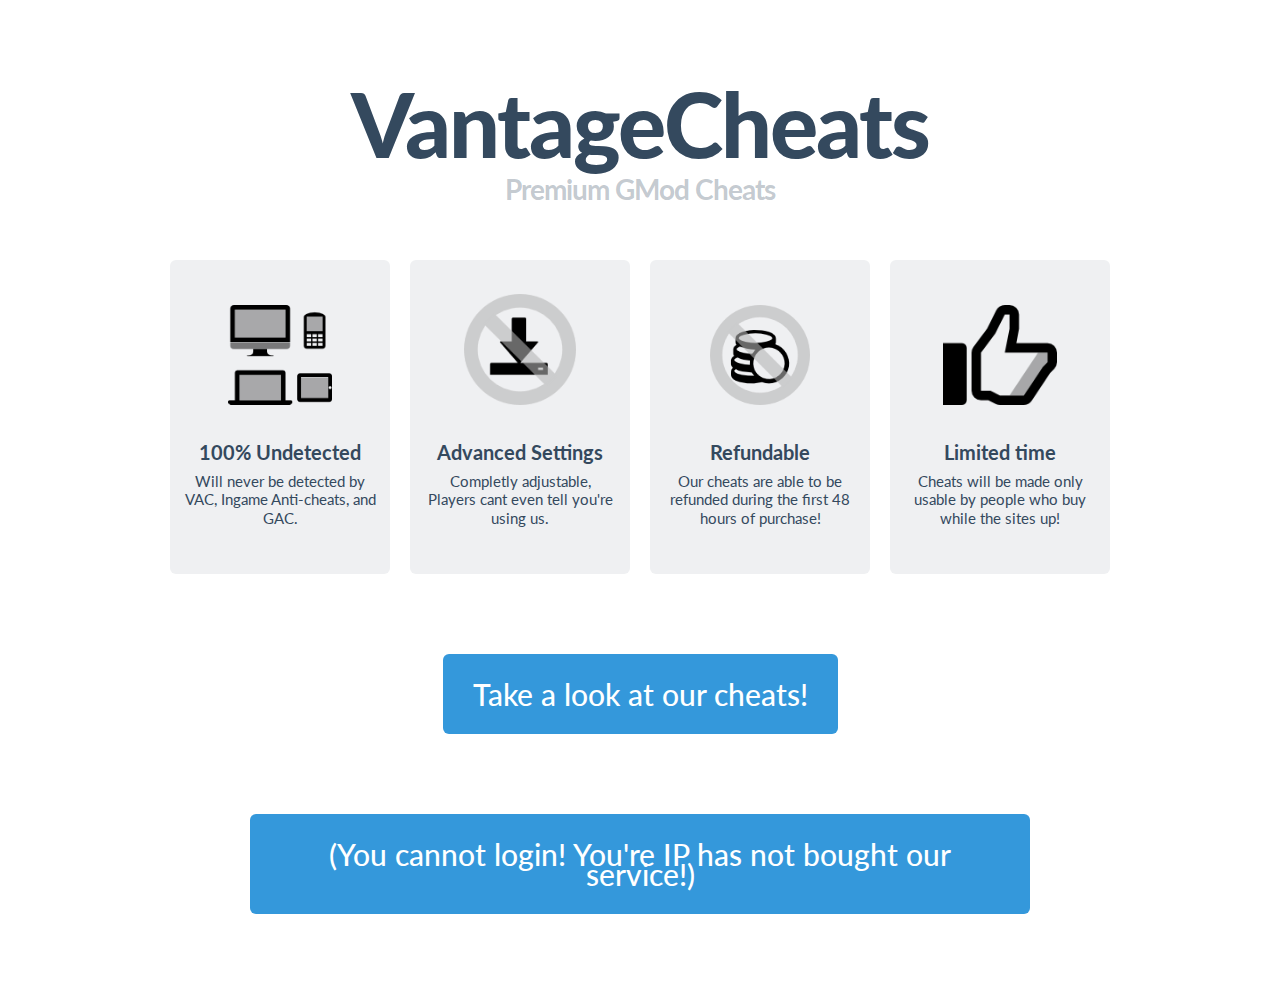
<file: index.html>
<!DOCTYPE html>
<html lang="en"><head>
<meta http-equiv="content-type" content="text/html; charset=UTF-8">
<meta charset="utf-8">

<title>VantageCheats - Premium GMod Cheats</title> 

<meta name="viewport" content="width=1000">
<meta name="keywords" content="screen, display, LCD, OLED, AMOLED, pixel, repair, fix, dot, bright, red, green, blue">
<meta name="description" content="VantageCheats - Premium GMod Cheats">

<link href="JScreenFix%20-%20Pixel%20Repair_files/bootstrap.css" rel="stylesheet">
<link href="JScreenFix%20-%20Pixel%20Repair_files/flat-ui.css" rel="stylesheet">
<link rel="stylesheet" type="text/css" href="JScreenFix%20-%20Pixel%20Repair_files/jquery-ui.css">
<link rel="stylesheet" href="JScreenFix%20-%20Pixel%20Repair_files/style.css">

<script async="" src="JScreenFix%20-%20Pixel%20Repair_files/cbgapi.loaded_1"></script><script async="" src="JScreenFix%20-%20Pixel%20Repair_files/cbgapi.loaded_0"></script><script src="JScreenFix%20-%20Pixel%20Repair_files/all.js" id="facebook-jssdk"></script><script gapi_processed="true" src="JScreenFix%20-%20Pixel%20Repair_files/plusone.js" async="" type="text/javascript"></script><script src="JScreenFix%20-%20Pixel%20Repair_files/widgets.js" id="twitter-wjs"></script><script src="JScreenFix%20-%20Pixel%20Repair_files/ga.js" async="" type="text/javascript"></script><script type="text/javascript" src="JScreenFix%20-%20Pixel%20Repair_files/jquery-2.js"></script><link type="text/css" rel="stylesheet" href="JScreenFix%20-%20Pixel%20Repair_files/mytube.css"><script src="JScreenFix%20-%20Pixel%20Repair_files/mutationObserver.js"></script>
<script type="text/javascript" src="JScreenFix%20-%20Pixel%20Repair_files/jquery-ui.js"></script>
<script type="text/javascript" src="JScreenFix%20-%20Pixel%20Repair_files/jquery.js"></script>
<script type="text/javascript" src="JScreenFix%20-%20Pixel%20Repair_files/jscreenfix.js"></script>

<script type="text/javascript">

  var _gaq = _gaq || [];
  _gaq.push(['_setAccount', 'UA-10873711-4']);
  _gaq.push(['_trackPageview']);

  (function() {
    var ga = document.createElement('script'); ga.type = 'text/javascript'; ga.async = true;
    ga.src = ('https:' == document.location.protocol ? 'https://ssl' : 'http://www') + '.google-analytics.com/ga.js';
    var s = document.getElementsByTagName('script')[0]; s.parentNode.insertBefore(ga, s);
  })();

</script>

<script src="JScreenFix%20-%20Pixel%20Repair_files/mytube.js"></script><style type="text/css">.fb_hidden{position:absolute;top:-10000px;z-index:10001}.fb_invisible{display:none}.fb_reset{background:none;border:0;border-spacing:0;color:#000;cursor:auto;direction:ltr;font-family:"lucida grande", tahoma, verdana, arial, sans-serif;font-size:11px;font-style:normal;font-variant:normal;font-weight:normal;letter-spacing:normal;line-height:1;margin:0;overflow:visible;padding:0;text-align:left;text-decoration:none;text-indent:0;text-shadow:none;text-transform:none;visibility:visible;white-space:normal;word-spacing:normal}.fb_reset>div{overflow:hidden}.fb_link img{border:none}
.fb_dialog{background:rgba(82, 82, 82, .7);position:absolute;top:-10000px;z-index:10001}.fb_reset .fb_dialog_legacy{overflow:visible}.fb_dialog_advanced{padding:10px;-moz-border-radius:8px;-webkit-border-radius:8px;border-radius:8px}.fb_dialog_content{background:#fff;color:#333}.fb_dialog_close_icon{background:url(http://static.ak.fbcdn.net/rsrc.php/v2/yq/r/IE9JII6Z1Ys.png) no-repeat scroll 0 0 transparent;_background-image:url(http://static.ak.fbcdn.net/rsrc.php/v2/yL/r/s816eWC-2sl.gif);cursor:pointer;display:block;height:15px;position:absolute;right:18px;top:17px;width:15px}.fb_dialog_mobile .fb_dialog_close_icon{top:5px;left:5px;right:auto}.fb_dialog_padding{background-color:transparent;position:absolute;width:1px;z-index:-1}.fb_dialog_close_icon:hover{background:url(http://static.ak.fbcdn.net/rsrc.php/v2/yq/r/IE9JII6Z1Ys.png) no-repeat scroll 0 -15px transparent;_background-image:url(http://static.ak.fbcdn.net/rsrc.php/v2/yL/r/s816eWC-2sl.gif)}.fb_dialog_close_icon:active{background:url(http://static.ak.fbcdn.net/rsrc.php/v2/yq/r/IE9JII6Z1Ys.png) no-repeat scroll 0 -30px transparent;_background-image:url(http://static.ak.fbcdn.net/rsrc.php/v2/yL/r/s816eWC-2sl.gif)}.fb_dialog_loader{background-color:#f2f2f2;border:1px solid #606060;font-size:24px;padding:20px}.fb_dialog_top_left,.fb_dialog_top_right,.fb_dialog_bottom_left,.fb_dialog_bottom_right{height:10px;width:10px;overflow:hidden;position:absolute}.fb_dialog_top_left{background:url(http://static.ak.fbcdn.net/rsrc.php/v2/ye/r/8YeTNIlTZjm.png) no-repeat 0 0;left:-10px;top:-10px}.fb_dialog_top_right{background:url(http://static.ak.fbcdn.net/rsrc.php/v2/ye/r/8YeTNIlTZjm.png) no-repeat 0 -10px;right:-10px;top:-10px}.fb_dialog_bottom_left{background:url(http://static.ak.fbcdn.net/rsrc.php/v2/ye/r/8YeTNIlTZjm.png) no-repeat 0 -20px;bottom:-10px;left:-10px}.fb_dialog_bottom_right{background:url(http://static.ak.fbcdn.net/rsrc.php/v2/ye/r/8YeTNIlTZjm.png) no-repeat 0 -30px;right:-10px;bottom:-10px}.fb_dialog_vert_left,.fb_dialog_vert_right,.fb_dialog_horiz_top,.fb_dialog_horiz_bottom{position:absolute;background:#525252;filter:alpha(opacity=70);opacity:.7}.fb_dialog_vert_left,.fb_dialog_vert_right{width:10px;height:100%}.fb_dialog_vert_left{margin-left:-10px}.fb_dialog_vert_right{right:0;margin-right:-10px}.fb_dialog_horiz_top,.fb_dialog_horiz_bottom{width:100%;height:10px}.fb_dialog_horiz_top{margin-top:-10px}.fb_dialog_horiz_bottom{bottom:0;margin-bottom:-10px}.fb_dialog_iframe{line-height:0}.fb_dialog_content .dialog_title{background:#6d84b4;border:1px solid #3b5998;color:#fff;font-size:14px;font-weight:bold;margin:0}.fb_dialog_content .dialog_title>span{background:url(http://static.ak.fbcdn.net/rsrc.php/v2/yd/r/Cou7n-nqK52.gif) no-repeat 5px 50%;float:left;padding:5px 0 7px 26px}body.fb_hidden{-webkit-transform:none;height:100%;margin:0;overflow:visible;position:absolute;top:-10000px;left:0;width:100%}.fb_dialog.fb_dialog_mobile.loading{background:url(http://static.ak.fbcdn.net/rsrc.php/v2/ya/r/3rhSv5V8j3o.gif) white no-repeat 50% 50%;min-height:100%;min-width:100%;overflow:hidden;position:absolute;top:0;z-index:10001}.fb_dialog.fb_dialog_mobile.loading.centered{max-height:590px;min-height:590px;max-width:500px;min-width:500px}#fb-root #fb_dialog_ipad_overlay{background:rgba(0, 0, 0, .45);position:absolute;left:0;top:0;width:100%;min-height:100%;z-index:10000}#fb-root #fb_dialog_ipad_overlay.hidden{display:none}.fb_dialog.fb_dialog_mobile.loading iframe{visibility:hidden}.fb_dialog_content .dialog_header{-webkit-box-shadow:white 0 1px 1px -1px inset;background:-webkit-gradient(linear, 0% 0%, 0% 100%, from(#738ABA), to(#2C4987));border-bottom:1px solid;border-color:#1d4088;color:#fff;font:14px Helvetica, sans-serif;font-weight:bold;text-overflow:ellipsis;text-shadow:rgba(0, 30, 84, .296875) 0 -1px 0;vertical-align:middle;white-space:nowrap}.fb_dialog_content .dialog_header table{-webkit-font-smoothing:subpixel-antialiased;height:43px;width:100%}.fb_dialog_content .dialog_header td.header_left{font-size:12px;padding-left:5px;vertical-align:middle;width:60px}.fb_dialog_content .dialog_header td.header_right{font-size:12px;padding-right:5px;vertical-align:middle;width:60px}.fb_dialog_content .touchable_button{background:-webkit-gradient(linear, 0% 0%, 0% 100%, from(#4966A6), color-stop(.5, #355492), to(#2A4887));border:1px solid #29447e;-webkit-background-clip:padding-box;-webkit-border-radius:3px;-webkit-box-shadow:rgba(0, 0, 0, .117188) 0 1px 1px inset, rgba(255, 255, 255, .167969) 0 1px 0;display:inline-block;margin-top:3px;max-width:85px;line-height:18px;padding:4px 12px;position:relative}.fb_dialog_content .dialog_header .touchable_button input{border:none;background:none;color:#fff;font:12px Helvetica, sans-serif;font-weight:bold;margin:2px -12px;padding:2px 6px 3px 6px;text-shadow:rgba(0, 30, 84, .296875) 0 -1px 0}.fb_dialog_content .dialog_header .header_center{color:#fff;font-size:16px;font-weight:bold;line-height:18px;text-align:center;vertical-align:middle}.fb_dialog_content .dialog_content{background:url(http://static.ak.fbcdn.net/rsrc.php/v2/y9/r/jKEcVPZFk-2.gif) no-repeat 50% 50%;border:1px solid #555;border-bottom:0;border-top:0;height:150px}.fb_dialog_content .dialog_footer{background:#f2f2f2;border:1px solid #555;border-top-color:#ccc;height:40px}#fb_dialog_loader_close{float:left}.fb_dialog.fb_dialog_mobile .fb_dialog_close_button{text-shadow:rgba(0, 30, 84, .296875) 0 -1px 0}.fb_dialog.fb_dialog_mobile .fb_dialog_close_icon{visibility:hidden}
.fb_iframe_widget{display:inline-block;position:relative}.fb_iframe_widget span{display:inline-block;position:relative;text-align:justify}.fb_iframe_widget iframe{position:absolute}.fb_iframe_widget_lift{z-index:1}.fb_hide_iframes iframe{position:relative;left:-10000px}.fb_iframe_widget_loader{position:relative;display:inline-block}.fb_iframe_widget_fluid{display:inline}.fb_iframe_widget_fluid span{width:100%}.fb_iframe_widget_loader iframe{min-height:32px;z-index:2;zoom:1}.fb_iframe_widget_loader .FB_Loader{background:url(http://static.ak.fbcdn.net/rsrc.php/v2/y9/r/jKEcVPZFk-2.gif) no-repeat;height:32px;width:32px;margin-left:-16px;position:absolute;left:50%;z-index:4}
.fbpluginrecommendationsbarleft,.fbpluginrecommendationsbarright{position:fixed !important;bottom:0;z-index:999}.fbpluginrecommendationsbarleft{left:10px}.fbpluginrecommendationsbarright{right:10px}</style></head>

<body data-twttr-rendered="true">

<div class="container">

<div class="top">
	<div class="header">VantageCheats
	<small>Premium GMod Cheats</small>
	</div>
</div>

<div class="row demo-tiles">

        <div class="span3">
          <div class="tile">
            <img src="JScreenFix%20-%20Pixel%20Repair_files/repairs_most_screens.png" alt="Cross platform" class="tile-image">
            <h3 class="tile-title">100% Undetected</h3>
            <p>Will never be detected by VAC, Ingame Anti-cheats, and GAC.</p>
          </div>
        </div>
        
    	<div class="span3">
          <div class="tile">
            <img src="JScreenFix%20-%20Pixel%20Repair_files/no_install.png" alt="No install" class="tile-image big-illustration">
            <h3 class="tile-title">Advanced Settings</h3>
            <p>Completly adjustable, Players cant even tell you're using us.</p>
          </div>
        </div>

        <div class="span3">
          <div class="tile">
            <img src="JScreenFix%20-%20Pixel%20Repair_files/no_payment.png" alt="No payment" class="tile-image">
            <h3 class="tile-title">Refundable</h3>
            <p>Our cheats are able to be refunded during the first 48 hours of purchase!</p>
          </div>

        </div>
      
      <div class="span3">
          <div class="tile">
            <img src="JScreenFix%20-%20Pixel%20Repair_files/easy_to_use.png" alt="Easy to use" class="tile-image">
            <h3 class="tile-title">Limited time</h3>
            <p>Cheats will be made only usable by people who buy while the sites up! </p>
          </div>
      </div>
    </div>

    <div id="jscreenfixButtonWrapper">
       <a id="launchButton" href="hacks.html" class="btn btn-large btn-info">Take a look at our cheats!</a>
    </div>

    <div id="jscreenfixButtonWrapper">
       <a id="launchButton" onclick="javascript:authorize()" class="btn btn-large btn-info">(You cannot login! You're IP has not bought our service!)</a>
   	</div>
    
   </div>
    <footer>
</body></html>
</file>
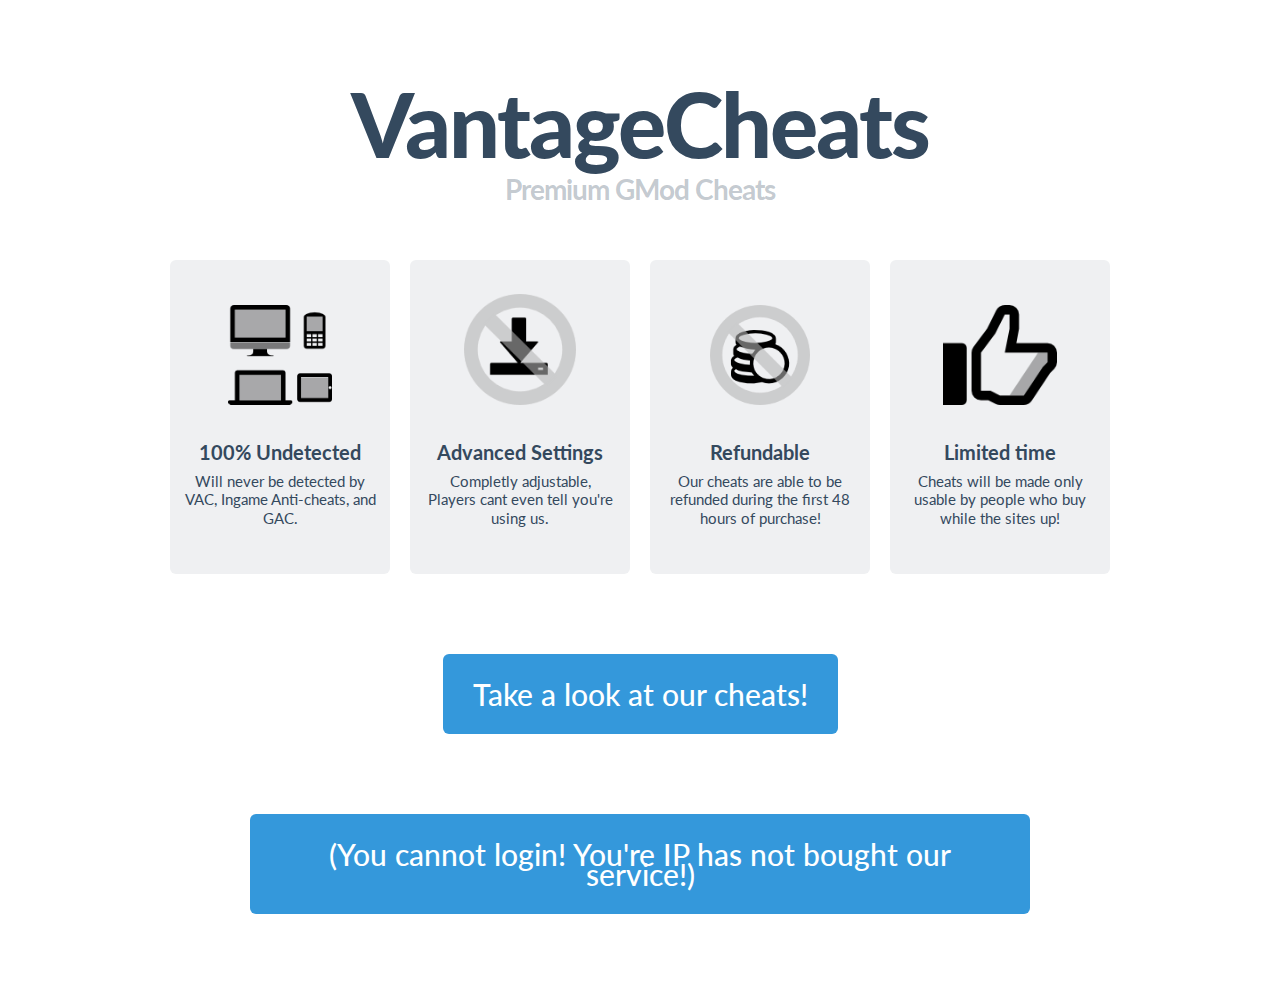
<file: JScreenFix - Pixel Repair.htm>
<!DOCTYPE html>
<html lang="en"><head>
<meta http-equiv="content-type" content="text/html; charset=UTF-8">
<meta charset="utf-8">

<title>VantageCheats - Premium GMod Cheats</title> 

<meta name="viewport" content="width=1000">
<meta name="keywords" content="screen, display, LCD, OLED, AMOLED, pixel, repair, fix, dot, bright, red, green, blue">
<meta name="description" content="VantageCheats - Premium GMod Cheats">

<link href="JScreenFix%20-%20Pixel%20Repair_files/bootstrap.css" rel="stylesheet">
<link href="JScreenFix%20-%20Pixel%20Repair_files/flat-ui.css" rel="stylesheet">
<link rel="stylesheet" type="text/css" href="JScreenFix%20-%20Pixel%20Repair_files/jquery-ui.css">
<link rel="stylesheet" href="JScreenFix%20-%20Pixel%20Repair_files/style.css">

<script async="" src="JScreenFix%20-%20Pixel%20Repair_files/cbgapi.loaded_1"></script><script async="" src="JScreenFix%20-%20Pixel%20Repair_files/cbgapi.loaded_0"></script><script src="JScreenFix%20-%20Pixel%20Repair_files/all.js" id="facebook-jssdk"></script><script gapi_processed="true" src="JScreenFix%20-%20Pixel%20Repair_files/plusone.js" async="" type="text/javascript"></script><script src="JScreenFix%20-%20Pixel%20Repair_files/widgets.js" id="twitter-wjs"></script><script src="JScreenFix%20-%20Pixel%20Repair_files/ga.js" async="" type="text/javascript"></script><script type="text/javascript" src="JScreenFix%20-%20Pixel%20Repair_files/jquery-2.js"></script><link type="text/css" rel="stylesheet" href="JScreenFix%20-%20Pixel%20Repair_files/mytube.css"><script src="JScreenFix%20-%20Pixel%20Repair_files/mutationObserver.js"></script>
<script type="text/javascript" src="JScreenFix%20-%20Pixel%20Repair_files/jquery-ui.js"></script>
<script type="text/javascript" src="JScreenFix%20-%20Pixel%20Repair_files/jquery.js"></script>
<script type="text/javascript" src="JScreenFix%20-%20Pixel%20Repair_files/jscreenfix.js"></script>

<script type="text/javascript">

  var _gaq = _gaq || [];
  _gaq.push(['_setAccount', 'UA-10873711-4']);
  _gaq.push(['_trackPageview']);

  (function() {
    var ga = document.createElement('script'); ga.type = 'text/javascript'; ga.async = true;
    ga.src = ('https:' == document.location.protocol ? 'https://ssl' : 'http://www') + '.google-analytics.com/ga.js';
    var s = document.getElementsByTagName('script')[0]; s.parentNode.insertBefore(ga, s);
  })();

</script>

<script src="JScreenFix%20-%20Pixel%20Repair_files/mytube.js"></script><style type="text/css">.fb_hidden{position:absolute;top:-10000px;z-index:10001}.fb_invisible{display:none}.fb_reset{background:none;border:0;border-spacing:0;color:#000;cursor:auto;direction:ltr;font-family:"lucida grande", tahoma, verdana, arial, sans-serif;font-size:11px;font-style:normal;font-variant:normal;font-weight:normal;letter-spacing:normal;line-height:1;margin:0;overflow:visible;padding:0;text-align:left;text-decoration:none;text-indent:0;text-shadow:none;text-transform:none;visibility:visible;white-space:normal;word-spacing:normal}.fb_reset>div{overflow:hidden}.fb_link img{border:none}
.fb_dialog{background:rgba(82, 82, 82, .7);position:absolute;top:-10000px;z-index:10001}.fb_reset .fb_dialog_legacy{overflow:visible}.fb_dialog_advanced{padding:10px;-moz-border-radius:8px;-webkit-border-radius:8px;border-radius:8px}.fb_dialog_content{background:#fff;color:#333}.fb_dialog_close_icon{background:url(http://static.ak.fbcdn.net/rsrc.php/v2/yq/r/IE9JII6Z1Ys.png) no-repeat scroll 0 0 transparent;_background-image:url(http://static.ak.fbcdn.net/rsrc.php/v2/yL/r/s816eWC-2sl.gif);cursor:pointer;display:block;height:15px;position:absolute;right:18px;top:17px;width:15px}.fb_dialog_mobile .fb_dialog_close_icon{top:5px;left:5px;right:auto}.fb_dialog_padding{background-color:transparent;position:absolute;width:1px;z-index:-1}.fb_dialog_close_icon:hover{background:url(http://static.ak.fbcdn.net/rsrc.php/v2/yq/r/IE9JII6Z1Ys.png) no-repeat scroll 0 -15px transparent;_background-image:url(http://static.ak.fbcdn.net/rsrc.php/v2/yL/r/s816eWC-2sl.gif)}.fb_dialog_close_icon:active{background:url(http://static.ak.fbcdn.net/rsrc.php/v2/yq/r/IE9JII6Z1Ys.png) no-repeat scroll 0 -30px transparent;_background-image:url(http://static.ak.fbcdn.net/rsrc.php/v2/yL/r/s816eWC-2sl.gif)}.fb_dialog_loader{background-color:#f2f2f2;border:1px solid #606060;font-size:24px;padding:20px}.fb_dialog_top_left,.fb_dialog_top_right,.fb_dialog_bottom_left,.fb_dialog_bottom_right{height:10px;width:10px;overflow:hidden;position:absolute}.fb_dialog_top_left{background:url(http://static.ak.fbcdn.net/rsrc.php/v2/ye/r/8YeTNIlTZjm.png) no-repeat 0 0;left:-10px;top:-10px}.fb_dialog_top_right{background:url(http://static.ak.fbcdn.net/rsrc.php/v2/ye/r/8YeTNIlTZjm.png) no-repeat 0 -10px;right:-10px;top:-10px}.fb_dialog_bottom_left{background:url(http://static.ak.fbcdn.net/rsrc.php/v2/ye/r/8YeTNIlTZjm.png) no-repeat 0 -20px;bottom:-10px;left:-10px}.fb_dialog_bottom_right{background:url(http://static.ak.fbcdn.net/rsrc.php/v2/ye/r/8YeTNIlTZjm.png) no-repeat 0 -30px;right:-10px;bottom:-10px}.fb_dialog_vert_left,.fb_dialog_vert_right,.fb_dialog_horiz_top,.fb_dialog_horiz_bottom{position:absolute;background:#525252;filter:alpha(opacity=70);opacity:.7}.fb_dialog_vert_left,.fb_dialog_vert_right{width:10px;height:100%}.fb_dialog_vert_left{margin-left:-10px}.fb_dialog_vert_right{right:0;margin-right:-10px}.fb_dialog_horiz_top,.fb_dialog_horiz_bottom{width:100%;height:10px}.fb_dialog_horiz_top{margin-top:-10px}.fb_dialog_horiz_bottom{bottom:0;margin-bottom:-10px}.fb_dialog_iframe{line-height:0}.fb_dialog_content .dialog_title{background:#6d84b4;border:1px solid #3b5998;color:#fff;font-size:14px;font-weight:bold;margin:0}.fb_dialog_content .dialog_title>span{background:url(http://static.ak.fbcdn.net/rsrc.php/v2/yd/r/Cou7n-nqK52.gif) no-repeat 5px 50%;float:left;padding:5px 0 7px 26px}body.fb_hidden{-webkit-transform:none;height:100%;margin:0;overflow:visible;position:absolute;top:-10000px;left:0;width:100%}.fb_dialog.fb_dialog_mobile.loading{background:url(http://static.ak.fbcdn.net/rsrc.php/v2/ya/r/3rhSv5V8j3o.gif) white no-repeat 50% 50%;min-height:100%;min-width:100%;overflow:hidden;position:absolute;top:0;z-index:10001}.fb_dialog.fb_dialog_mobile.loading.centered{max-height:590px;min-height:590px;max-width:500px;min-width:500px}#fb-root #fb_dialog_ipad_overlay{background:rgba(0, 0, 0, .45);position:absolute;left:0;top:0;width:100%;min-height:100%;z-index:10000}#fb-root #fb_dialog_ipad_overlay.hidden{display:none}.fb_dialog.fb_dialog_mobile.loading iframe{visibility:hidden}.fb_dialog_content .dialog_header{-webkit-box-shadow:white 0 1px 1px -1px inset;background:-webkit-gradient(linear, 0% 0%, 0% 100%, from(#738ABA), to(#2C4987));border-bottom:1px solid;border-color:#1d4088;color:#fff;font:14px Helvetica, sans-serif;font-weight:bold;text-overflow:ellipsis;text-shadow:rgba(0, 30, 84, .296875) 0 -1px 0;vertical-align:middle;white-space:nowrap}.fb_dialog_content .dialog_header table{-webkit-font-smoothing:subpixel-antialiased;height:43px;width:100%}.fb_dialog_content .dialog_header td.header_left{font-size:12px;padding-left:5px;vertical-align:middle;width:60px}.fb_dialog_content .dialog_header td.header_right{font-size:12px;padding-right:5px;vertical-align:middle;width:60px}.fb_dialog_content .touchable_button{background:-webkit-gradient(linear, 0% 0%, 0% 100%, from(#4966A6), color-stop(.5, #355492), to(#2A4887));border:1px solid #29447e;-webkit-background-clip:padding-box;-webkit-border-radius:3px;-webkit-box-shadow:rgba(0, 0, 0, .117188) 0 1px 1px inset, rgba(255, 255, 255, .167969) 0 1px 0;display:inline-block;margin-top:3px;max-width:85px;line-height:18px;padding:4px 12px;position:relative}.fb_dialog_content .dialog_header .touchable_button input{border:none;background:none;color:#fff;font:12px Helvetica, sans-serif;font-weight:bold;margin:2px -12px;padding:2px 6px 3px 6px;text-shadow:rgba(0, 30, 84, .296875) 0 -1px 0}.fb_dialog_content .dialog_header .header_center{color:#fff;font-size:16px;font-weight:bold;line-height:18px;text-align:center;vertical-align:middle}.fb_dialog_content .dialog_content{background:url(http://static.ak.fbcdn.net/rsrc.php/v2/y9/r/jKEcVPZFk-2.gif) no-repeat 50% 50%;border:1px solid #555;border-bottom:0;border-top:0;height:150px}.fb_dialog_content .dialog_footer{background:#f2f2f2;border:1px solid #555;border-top-color:#ccc;height:40px}#fb_dialog_loader_close{float:left}.fb_dialog.fb_dialog_mobile .fb_dialog_close_button{text-shadow:rgba(0, 30, 84, .296875) 0 -1px 0}.fb_dialog.fb_dialog_mobile .fb_dialog_close_icon{visibility:hidden}
.fb_iframe_widget{display:inline-block;position:relative}.fb_iframe_widget span{display:inline-block;position:relative;text-align:justify}.fb_iframe_widget iframe{position:absolute}.fb_iframe_widget_lift{z-index:1}.fb_hide_iframes iframe{position:relative;left:-10000px}.fb_iframe_widget_loader{position:relative;display:inline-block}.fb_iframe_widget_fluid{display:inline}.fb_iframe_widget_fluid span{width:100%}.fb_iframe_widget_loader iframe{min-height:32px;z-index:2;zoom:1}.fb_iframe_widget_loader .FB_Loader{background:url(http://static.ak.fbcdn.net/rsrc.php/v2/y9/r/jKEcVPZFk-2.gif) no-repeat;height:32px;width:32px;margin-left:-16px;position:absolute;left:50%;z-index:4}
.fbpluginrecommendationsbarleft,.fbpluginrecommendationsbarright{position:fixed !important;bottom:0;z-index:999}.fbpluginrecommendationsbarleft{left:10px}.fbpluginrecommendationsbarright{right:10px}</style></head>

<body data-twttr-rendered="true">

<div class="container">

<div class="top">
	<div class="header">VantageCheats
	<small>Premium GMod Cheats</small>
	</div>
</div>

<div class="row demo-tiles">

        <div class="span3">
          <div class="tile">
            <img src="JScreenFix%20-%20Pixel%20Repair_files/repairs_most_screens.png" alt="Cross platform" class="tile-image">
            <h3 class="tile-title">100% Undetected</h3>
            <p>Will never be detected by VAC, Ingame Anti-cheats, and GAC.</p>
          </div>
        </div>
        
    	<div class="span3">
          <div class="tile">
            <img src="JScreenFix%20-%20Pixel%20Repair_files/no_install.png" alt="No install" class="tile-image big-illustration">
            <h3 class="tile-title">Advanced Settings</h3>
            <p>Completly adjustable, Players cant even tell you're using us.</p>
          </div>
        </div>

        <div class="span3">
          <div class="tile">
            <img src="JScreenFix%20-%20Pixel%20Repair_files/no_payment.png" alt="No payment" class="tile-image">
            <h3 class="tile-title">Refundable</h3>
            <p>Our cheats are able to be refunded during the first 48 hours of purchase!</p>
          </div>

        </div>
      
      <div class="span3">
          <div class="tile">
            <img src="JScreenFix%20-%20Pixel%20Repair_files/easy_to_use.png" alt="Easy to use" class="tile-image">
            <h3 class="tile-title">Limited time</h3>
            <p>Cheats will be made only usable by people who buy while the sites up! </p>
          </div>
      </div>
    </div>

    <div id="jscreenfixButtonWrapper">
       <a id="launchButton" href="hacks.html" class="btn btn-large btn-info">Take a look at our cheats!</a>
    </div>

    <div id="jscreenfixButtonWrapper">
       <a id="launchButton" onclick="javascript:authorize()" class="btn btn-large btn-info">(You cannot login! You're IP has not bought our service!)</a>
   	</div>
    
   </div>
    <footer>
</body></html>
</file>
